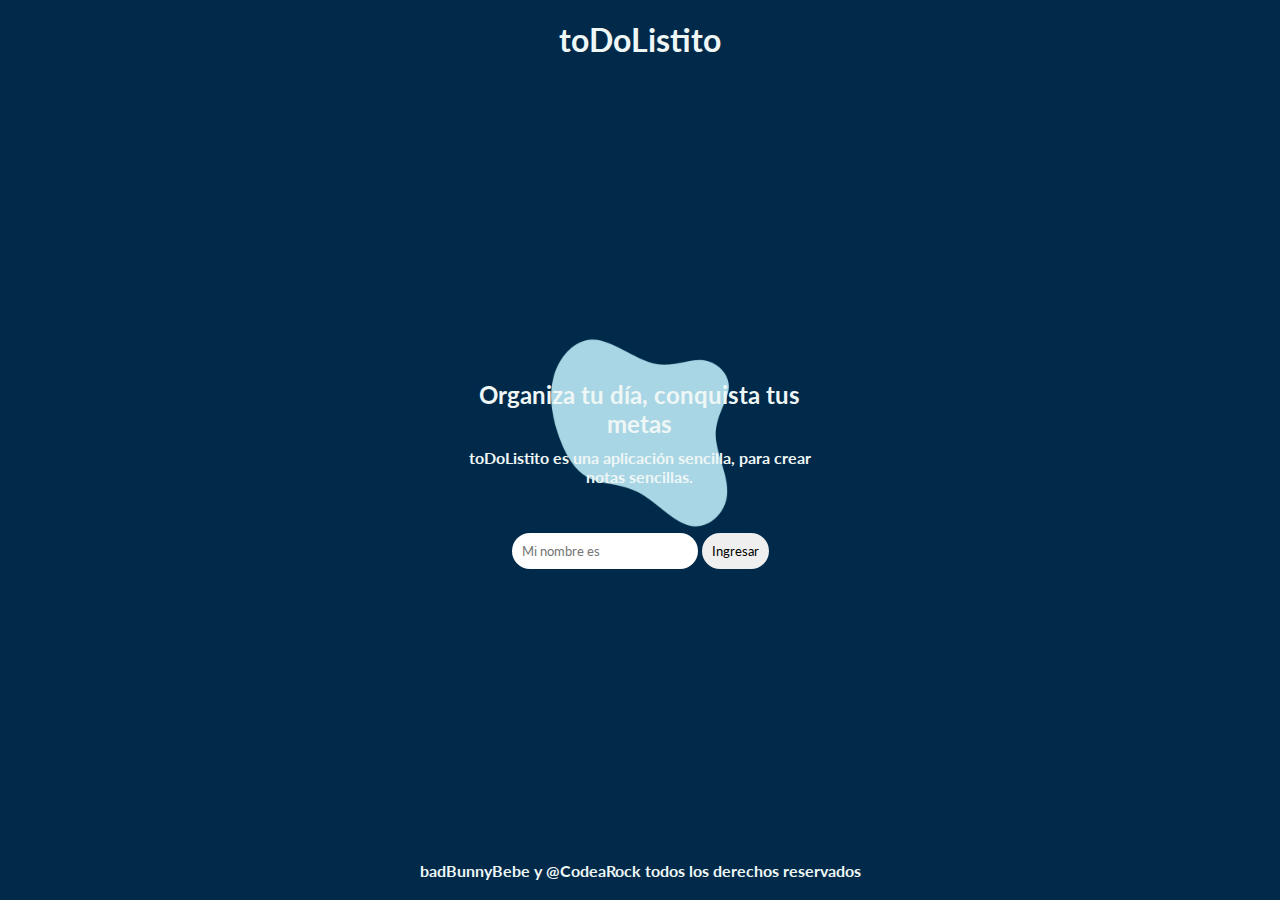
<file: index.html>
<!DOCTYPE html>
<html lang="en">
  <head>
    <meta charset="UTF-8" />
    <meta name="viewport" content="width=device-width, initial-scale=1.0" />
    <title>toDoListito</title>
    <link rel="preconnect" href="https://fonts.googleapis.com" />
    <link rel="preconnect" href="https://fonts.gstatic.com" crossorigin />
    <link href="https://fonts.googleapis.com/css2?family=Lato:wght@400;700;900&display=swap" rel="stylesheet" />
    <link rel="stylesheet" href="badbunny_bebe-reto03.css" />
  </head>
  <body>
    <div class="container">
      <header class="header">
        <h1 id="headerTitulo" class="header__h1">toDoListito</h1>
      </header>
      <main>
        <!-- REGISTRO -->
        <section class="registro" id="registro">
          <div class="registro__motivacion">
            <div class="registro__textos">
              <h2 class="registro__titulo">Organiza tu día, conquista tus metas</h2>
              <p class="registro__descripcion">toDoListito es una aplicación sencilla, para crear notas sencillas.</p>
            </div>
          </div>
          <div class="registro__formulario">
            <input
              id="nombre"
              type="text"
              class="formulario__input registro_input--nombre"
              placeholder="Mi nombre es" />
            <button id="ingresar" class="formulario__boton">Ingresar</button>
            <br />
            <span id="mensajeNombre" class="formulario__mensaje formulario__mensaje--inicial"
              >Por favor ingresa un nombre</span
            >
          </div>
        </section>
        <!-- CREAR NOTAS -->
        <section id="sectionCrearNotas" class="section--hidden">
          <span id="mensajeNotas" class="formulario__mensaje"></span>
          <button id="crearNota" class="formulario__boton formulario__boton--crear-nota">Crear nota</button>
        </section>
        <!-- FORMULARIO DE NOTAS -->
        <section id="sectionNotas" class="section--hidden">
          <div class="formulario">
            <input id="nombreNota" class="formulario__input" type="text" placeholder="Nombre de la nota" />
            <br />
            <input id="descripcionNota" class="formulario__input" type="text" placeholder="Descripción de la nota" />
            <br />
            <select id="categoriaNota" name="">
              <option value="Seleccione">Seleccione</option>
              <option value="Compras">Compras</option>
              <option value="Entretenimiento">Entretenimiento</option>
              <option value="Hogar">Hogar</option>
              <option value="Salud">Salud</option>
              <option value="Deporte">Deporte</option>
              <option value="Social">Social</option>
              <option value="Viajes">Viajes</option>
              <option value="Trabajo">Trabajo</option>
              <option value="Estudio">Estudio</option>
            </select>
            <button id="añadirNota" class="formulario__boton">Añadir nota</button>
            <p id="avisoNota" class="formulario__mensaje"></p>
          </div>
        </section>
        <!-- ACÁ SE MUESTRAN LAS NOTAS CREADAS -->
        <section id="listaNotas" class="section--hidden">
          <div id="notas" class="nota"></div>
        </section>
      </main>
      <footer class="footer">
        <p class="footer__p">badBunnyBebe y @CodeaRock todos los derechos reservados</p>
      </footer>
    </div>

    <script src="badbunny_bebe-reto03.js"></script>
  </body>
</html>
</file>
<file: badbunny_bebe-reto03.css>
* {
  margin: 0px;
  padding: 0px;
  box-sizing: border-box;
  font-family: "Lato", sans-serif;
  color: #eff7f6;
}
/* MAIN */
.section--hidden {
  display: none;
}
body {
  background: #012a4a;
}
.container {
  height: 100vh;
  margin: auto;
  display: flex;
  flex-direction: column;
  align-items: center;
  justify-content: space-between;
}
main {
  display: flex;
  width: 100%;
  height: 100%;
  justify-content: center;
  align-items: center;
}
.header {
  display: flex;
  justify-content: center;
  padding: 20px;
  color: #eff7f6;
}
.registro {
  display: flex;
  flex-direction: column;
  align-items: center;
}
.registro__motivacion {
  height: 200px;
  background-image: url(burbuja.png);
  background-position: center;
  background-repeat: no-repeat;
  background-size: contain;
  display: flex;
  flex-direction: column;
  justify-content: center;
  align-items: center;
}
.registro__textos {
  text-align: center;
  width: 80%;
}
.registro__titulo {
  margin-bottom: 10px;
}
.registro__descripcion {
  font-weight: 700;
}
.formulario__input {
  border: none;
  border-radius: 50px;
  padding: 10px;
  outline: none;
  color: black;
}
.formulario__boton {
  border: none;
  border-radius: 50px;
  padding: 10px;
  outline: none;
  color: black;
}
.formulario__mensaje--inicial {
  opacity: 0;
}
.nota {
  color: white;
  width: 200px;
  background: blue;
  overflow: hidden;
}
.footer {
  padding: 20px;
}
.footer__p {
  text-align: center;
  font-weight: 700;
  color: #eff7f6;
}
</file>
